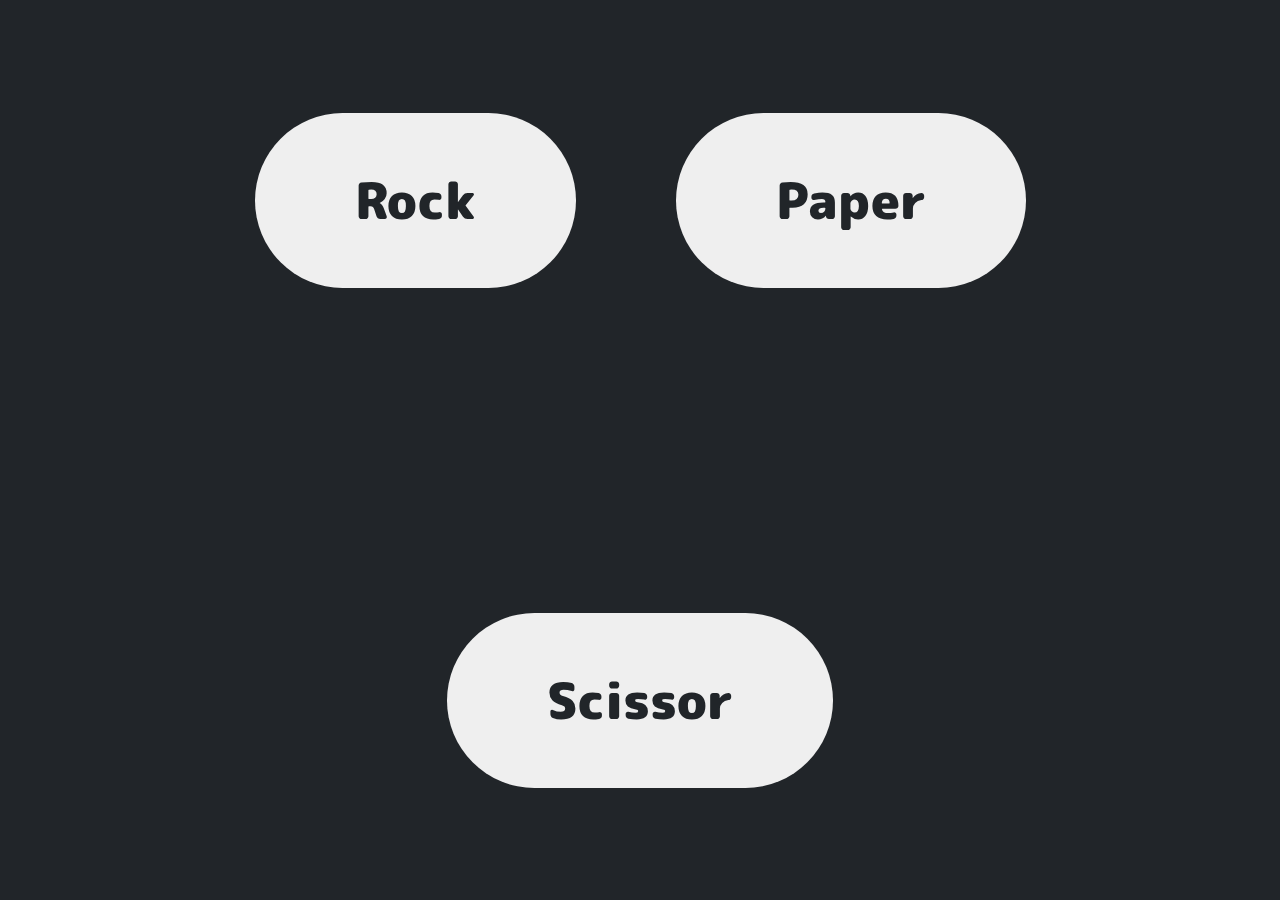
<file: RPS.html>
<!DOCTYPE html>
<html lang="en">
<head>
    <meta charset="UTF-8">
    <meta name="viewport" content="width=device-width, initial-scale=1.0">
    <title>Document</title>
    
    <link rel="preconnect" href="https://fonts.googleapis.com">
    <link rel="preconnect" href="https://fonts.gstatic.com" crossorigin>
    <link href="https://fonts.googleapis.com/css2?family=M+PLUS+Rounded+1c&display=swap" rel="stylesheet">

    <link rel="stylesheet" href="style.css">
</head>
<body>
    <div class="main-container">
    <header>
        <section class="hero-section">
                <ul class="game-play">
                  <li class="rock"><button class="btn" onclick="UserMove('Rock')">Rock</button></li>
                  <li class="paper"><button class="btn" onclick="UserMove('Paper')">Paper</button></li>
                  <li class="scissor"><button class="btn" onclick="UserMove('Scissor')">Scissor</button></li>
            </div>
        </section>
    </header>
</div>
<script src="script.js"></script>
</body>
</html>
</file>
<file: style.css>
*{
    margin: 0;
    padding: 0;
    box-sizing: border-box;
}
html{
    font-size: 62.5%;
}
body{
    background-color: #212529;
}
.main-container{
    width: 90%;
    margin: 0 auto;
}
a{
    text-decoration: none;
}
ul{
    list-style: none;
}

.hero-section{
    width: 100%;
}
.game-play{
    height: 100vh;
    display: flex;
    flex-direction: row;
    flex-wrap: wrap;
    gap: 10rem;
    justify-content: center;
    align-items: center;
}
.btn{
    font-family: "M PLUS Rounded 1c", sans-serif;
    font-weight: 900;
    color: #212529;
    font-size: 5rem;
    padding: 5rem 10rem;
    border-radius: 10rem;
    border: none;
    transition: .3s;

}
.btn:hover{
   
    cursor: pointer;
    background: rgb(128, 186, 128);
    
}
.btn:active{
    background: rgb(92, 142, 120);
}
</file>
